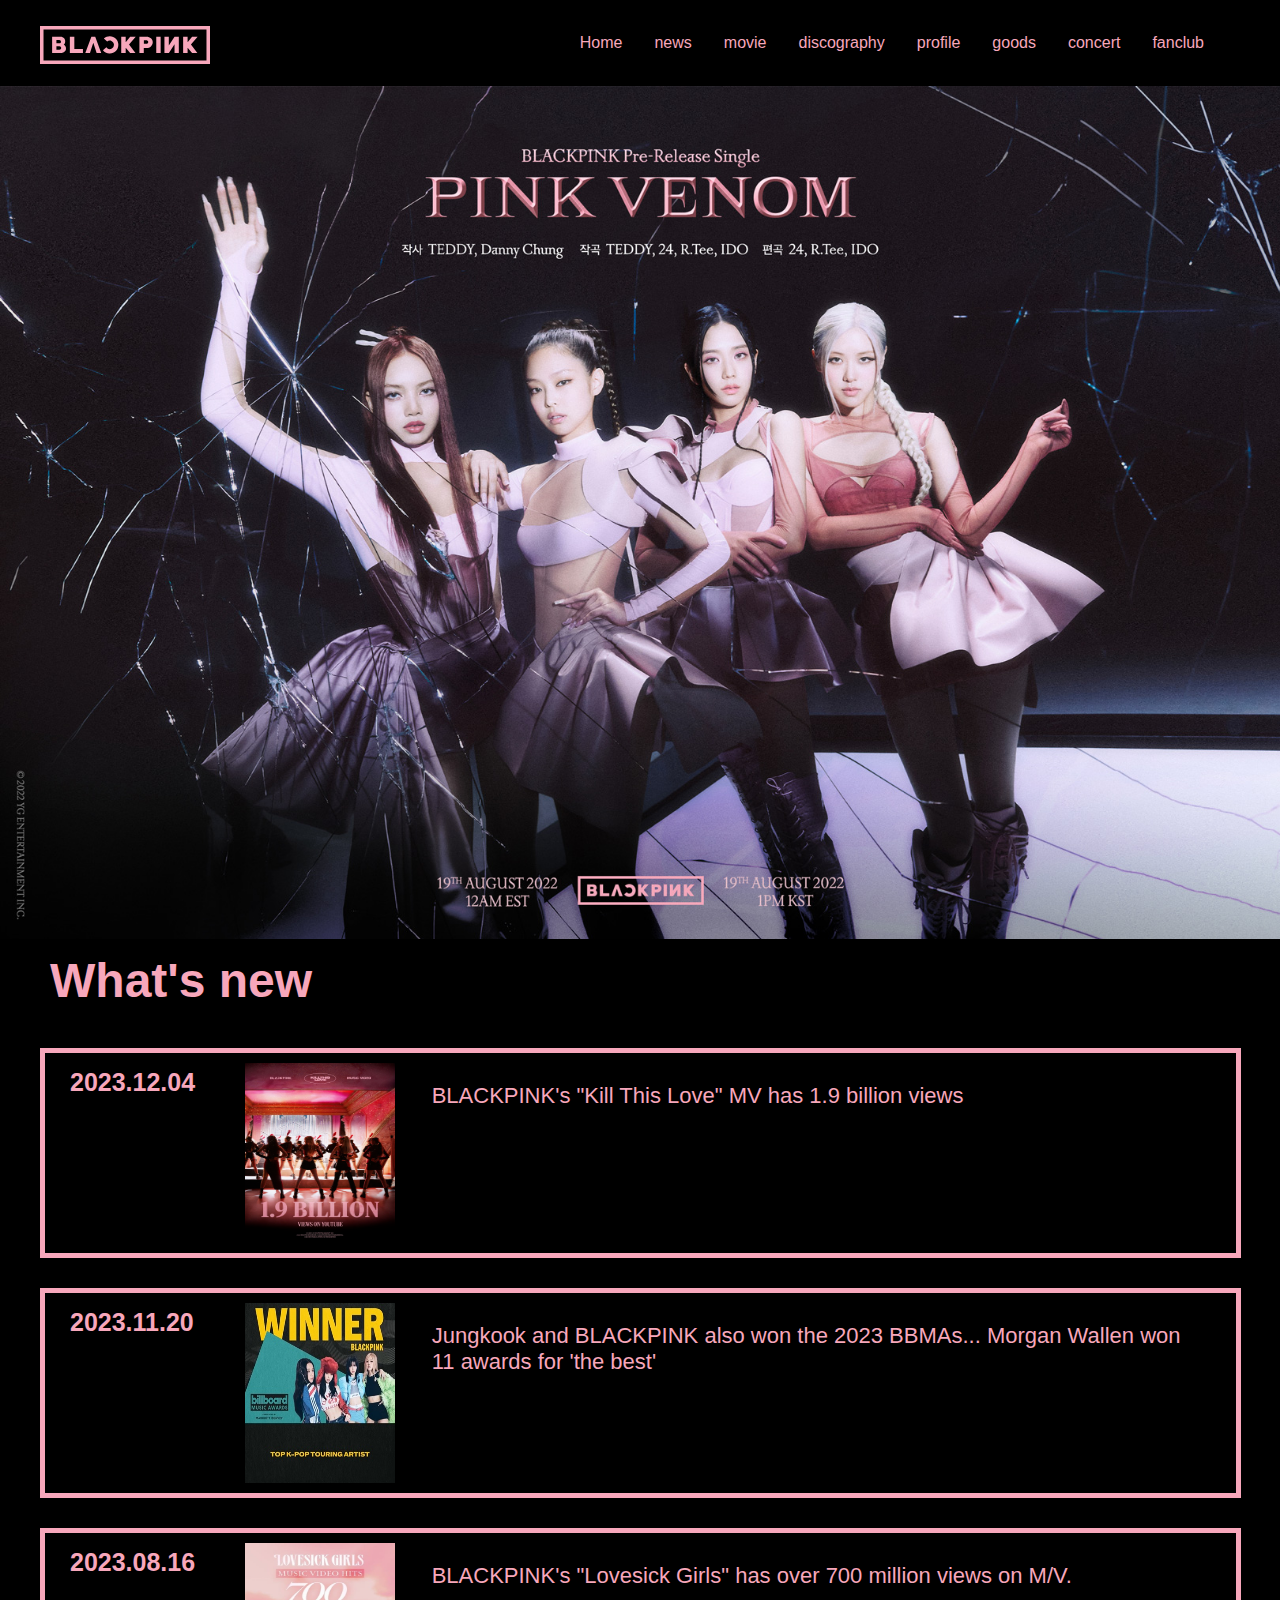
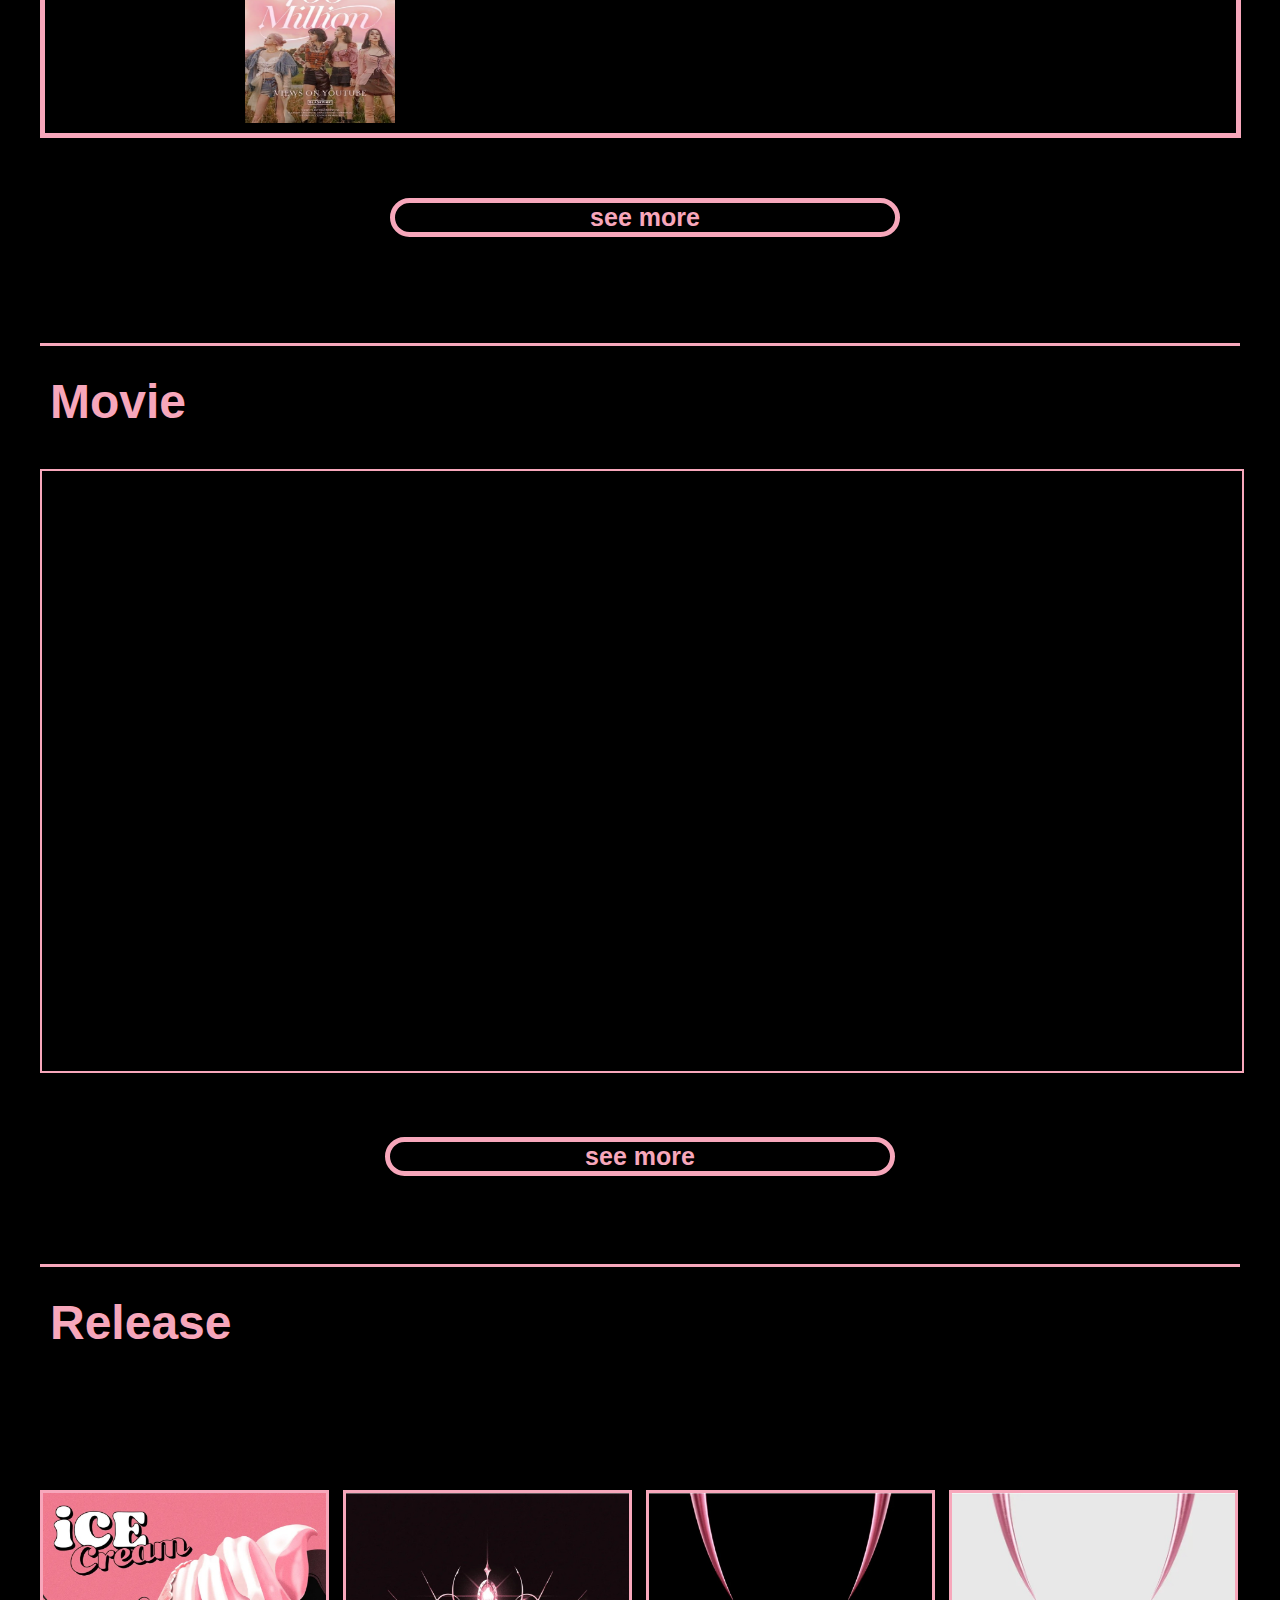
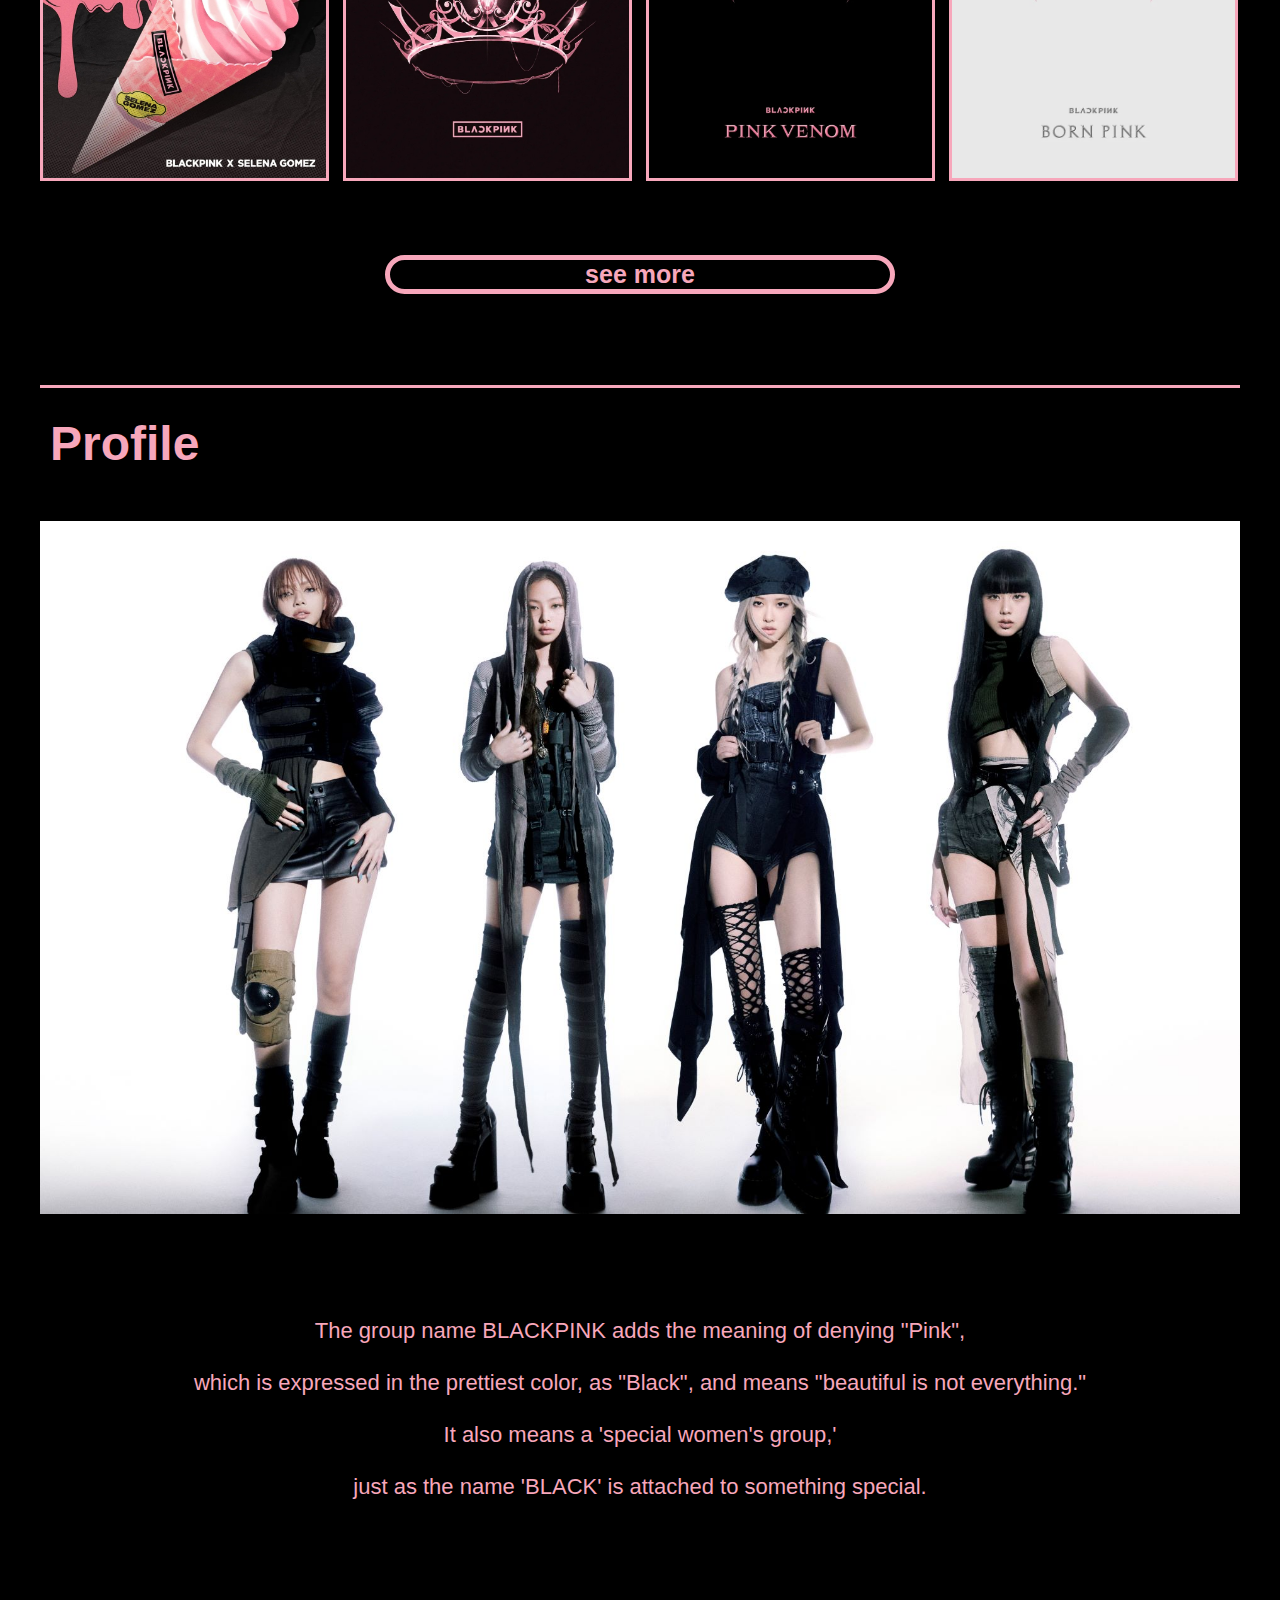
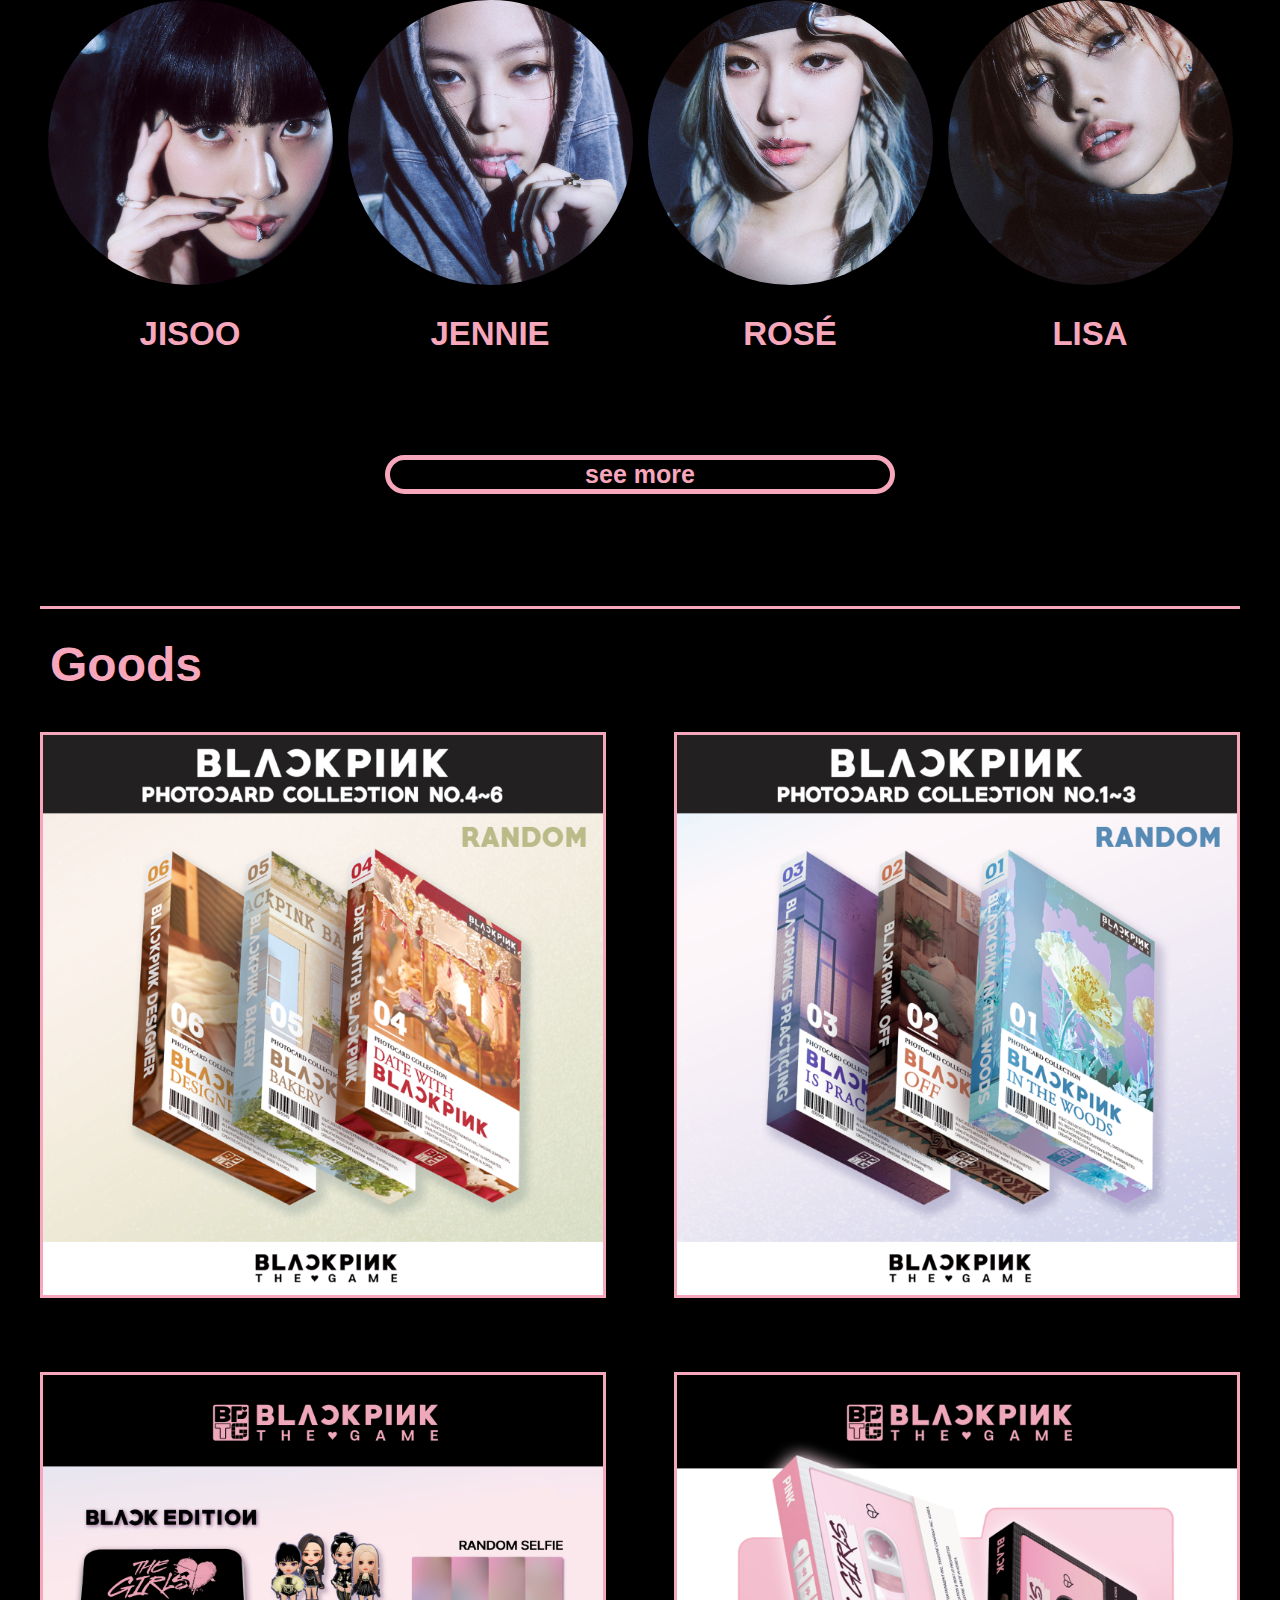
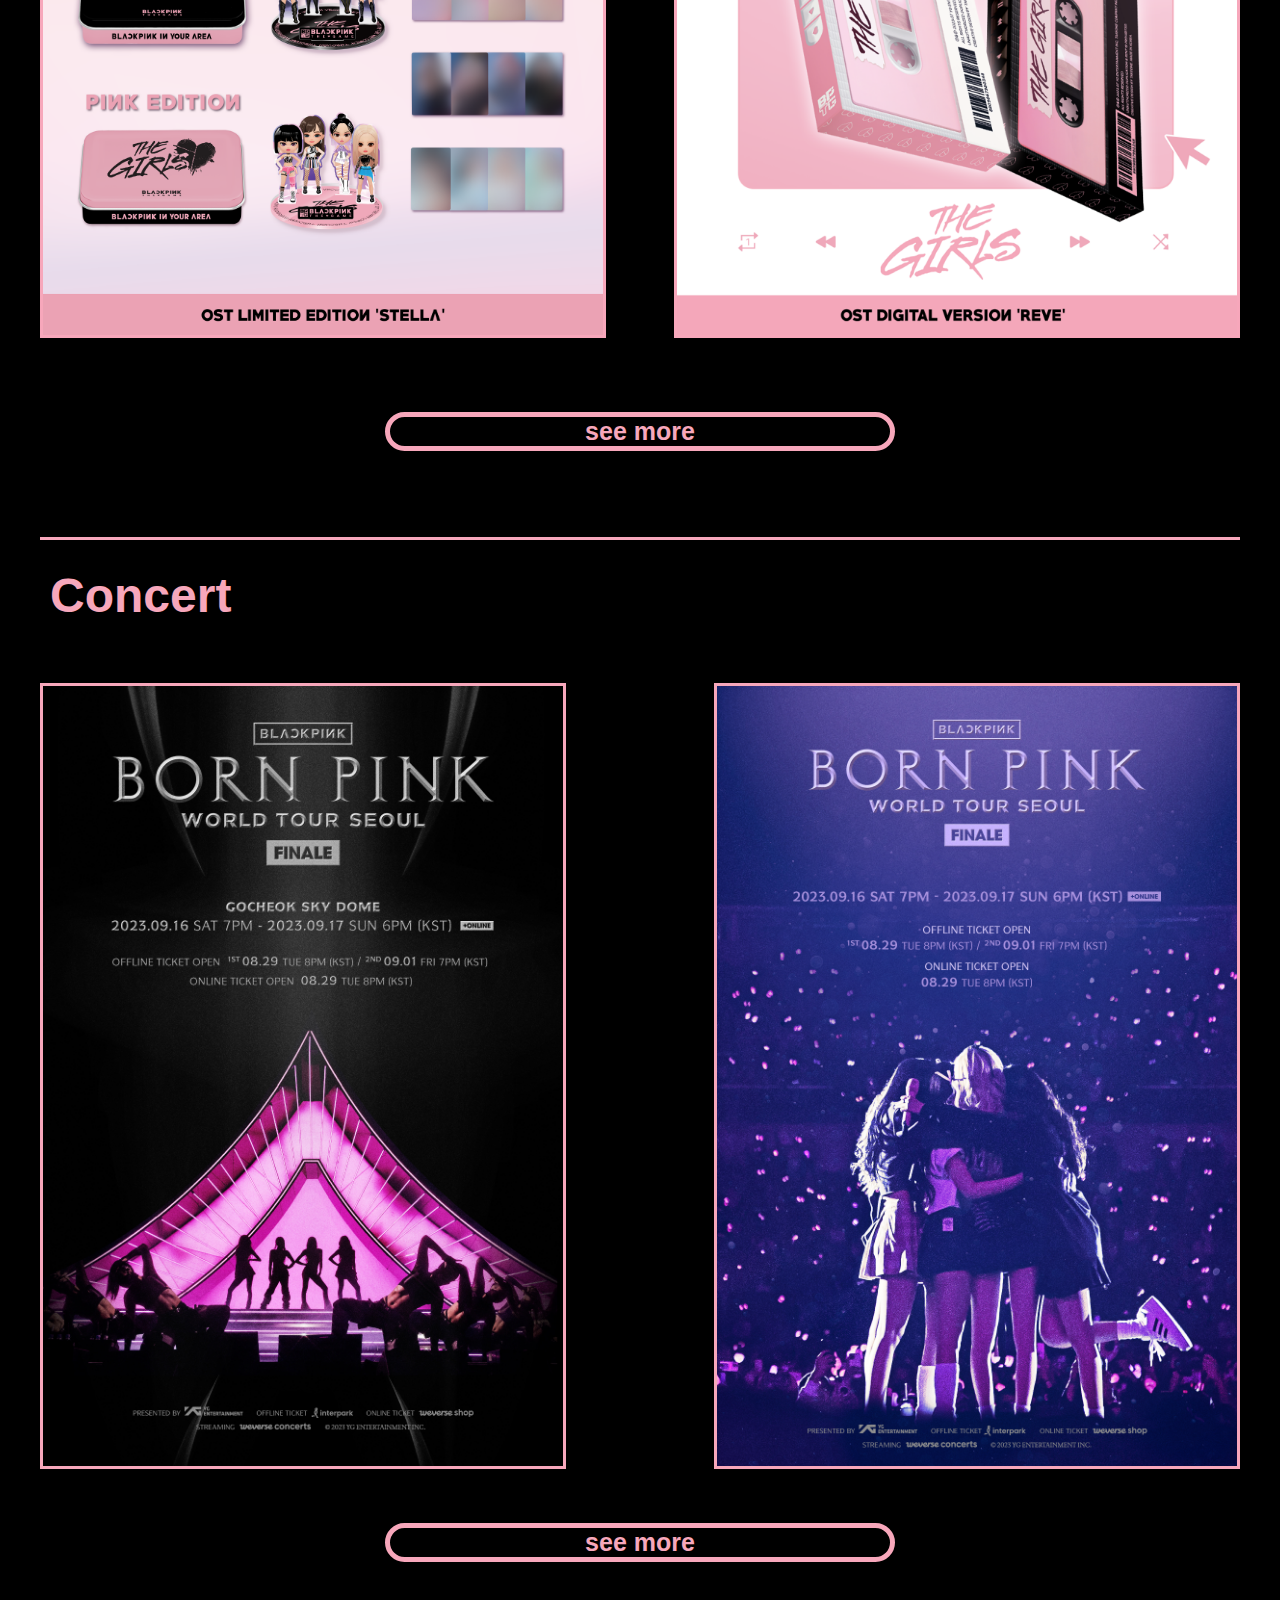
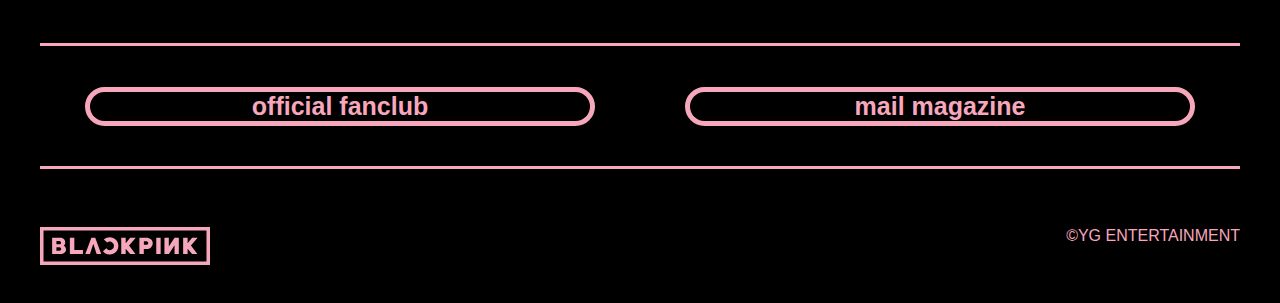
<file: index.html>
<!DOCTYPE html>
<html lang="ko">
<head>
         <meta charset="UTF-8">
         <meta name="viewport" content="width=device-width, initial-scale=1.0">
         <title>BLACKPINK</title>

         <link href="css/reset.css" rel="stylesheet">
         <link href="css/common.css" rel="stylesheet">
         <link href="css/blackpink.css" rel="stylesheet">

</head>
<body>
         <header>
                  <div id="logo"><img src="img/logo/logo.svg" alt="lo"></div>
                  <ul>
                           <li><a class="active" href="#home">Home</a></li>
                           <li><a href="#news">news</a></li>
                           <li><a href="#movie">movie</a></li>
                           <li><a href="#release">discography</a></li>
                           <li><a href="#profile">profile</a></li>
                           <li><a href="#goods">goods</a></li>
                           <li><a href="#concert">concert</a></li>
                           <li><a href="#fanclub">fanclub</a></li>
                  </ul>

         </header>
         <div id="slider">
            <img src="img/poto/pinkvenom.jpg" alt="pinkvenon" >
         </div>
         <section>
            
               <div id="news">
                  <h1>What's new</h1>
                  <a href="#">
                     <div class="news1">
         
                        <h3>2023.12.04</h3>
                        <img src="img/news/news1.png" alt="new">
                        <p>BLACKPINK's "Kill This Love" MV has 1.9 billion views</p>
         
         
                     </div>
                  </a>
                  <a href="#">
                     <div class="news1">
         
                        <h3>2023.11.20</h3>
                        <img src="img/news/news2.jpg" alt="new">
         
                        <p>
                           Jungkook and BLACKPINK also won the 2023 BBMAs... Morgan Wallen won 11 awards for 'the best'
                        </p>
         
                     </div>
                  </a>
         
                  <a href="#">
                     <div class="news1">
         
                        <h3>2023.08.16</h3>
                        <img src="img/news/news3.jpg" alt="new">
                        <p>
                           BLACKPINK's "Lovesick Girls" has over 700 million views on M/V.
                        </p>
         
                     </div>
                  </a>
                  <a href="#">
                  <div class="see">
                     
                        <H5>see more</H5>
                     
                  </div>
               </a>
               </div>
           
         
            <hr><br>
            
              
               <div id="movie">
                  <h1>Movie</h1>
                  <iframe width="1200" height="600"
                     src="https://www.youtube-nocookie.com/embed/jjFSRDUvETQ?si=FGdsgi9peFctSDMP&amp;start=1"
                     title="YouTube video player" 
                     allow="accelerometer; autoplay; clipboard-write; encrypted-media; gyroscope; picture-in-picture; web-share"
                     allowfullscreen></iframe>
                     <a href="#">
                     <div class="see">
                     <H5>see more</H5>
                  </div>
               </a>
               </div>
           
            <hr><br>
         
           
               
               <div id="release">
                  <h1>Release</h1>
                  <div class="rele">
                   <img src="img/album/album2.JPG" alt="alm">
                  </div>
                  <div class="rele">
                  <img src="img/album/album3.JPG" alt="alm">
                 </div>
                  <div class="rele">
                  <img src="img/album/album4.JPG" alt="alm">
                 </div>
                  <div class="rele">
                  <img src="img/album/album5.JPG" alt="alm">
                 </div>

                  <a href="blackpinkalbum.html">
                  <div class="see">
                     <H5>see more</H5>
                  </div>
                  </a>
               </div>     
            
         
            <hr><br>
         
            
            <div id="profile">
               <h1>Profile</h1>
               <div id="div1">
                  <img src="img/poto/blackpinkhp.jpg" alt="bp">
                  <div class="bpp">
                     The group name BLACKPINK adds the meaning of denying "Pink",<br><br> which is expressed in the prettiest color, as "Black", and means "beautiful is not everything."<br><br>
                     It also means a 'special women's group,'<br><br> just as the name 'BLACK' is attached to something special.
                  </div>
               </div>

               <div id="div2">
                <div class="box1">
                  <img src="img/jisoo/pinkvenjisoo.jpg" alt="bp">
                  
                </div>
                <div class="box2">
                  <img src="img/jennie/pinkvenjennie.jpg" alt="bp">
                  
                </div>
                <div class="box3">
                  <img src="img/rose/pinkvenrose.jpg" alt="bp">
                  
                </div>
                <div class="box4">
                  <img src="img/risa/pinkvenrisa.jpg" alt="bp">
                  
                </div>
               </div>
               
               <div id="div3">
               <div class="container">

               <div class="box"><h2>JISOO</h2></div>
                  
               <div class="box"><h2>JENNIE</h2></div>
                  
               <div class="box"><h2>ROSÉ</h2></div>

               <div class="box"><h2>LISA</h2></div>

               </div>
            </div>
               

                 
                 
                 <a href="blackpinkprofile.html">
                  <div class="see">
                     <H5>see more</H5>
                  </div>
               </a>
         
         
            </div>
            <hr><br>
            <div id="goods">
               <h1>Goods</h1>
               <div class="box">
                  <a href="#"><img src="img/goods/1.png" alt="gos"></a>
               </div>
               <div class="box">
                  <a href="#"><img src="img/goods/2.png" alt="gos"></a>
               </div>
               <div class="box">
                  <a href="#"><img src="img/goods/3.png" alt="gos"></a>
               </div>
               <div class="box">
                  <a href="#"><img src="img/goods/4.png" alt="gos"></a>
               </div>
               <a href="blackpinkgoods.html">
                  <div class="see">
                     <H5>see more</H5>
                  </div>
                  </a>
         
         
            </div>
            <hr><br>
            <div id="concert">
               <h1>Concert</h1>
               <div class="box">
                  <a href="#"><img src="img/concert/concert1.jpg" alt="bpcon"></a>
               </div>
               <div class="box">
                  <a href="#"><img src="img/concert/concert2.jpg" alt="bpcon"></a>
         
               </div>
               <a href="#">
                  <div class="see">
                     <H5>see more</H5>
                  </div>
                  </a>
         
         
            </div>
            
         </section>
         <footer>
            <hr>
            <div id="foo">
            <a href="#">
            <div class="see">
               <h5>official fanclub</h5>
            </div>
            </a>
            <a href="#">
            <div class="see">
               <h5>mail magazine</h5>
            </div>
            </a>
            </div>

            <hr>
               <div id="folo">
                  <div id="logo1"><img src="img/logo/logo.svg" alt="lo"></div>

                  <p>©YG ENTERTAINMENT</p>
               </div>
            

         </footer>
         
</body>
</html>
</file>
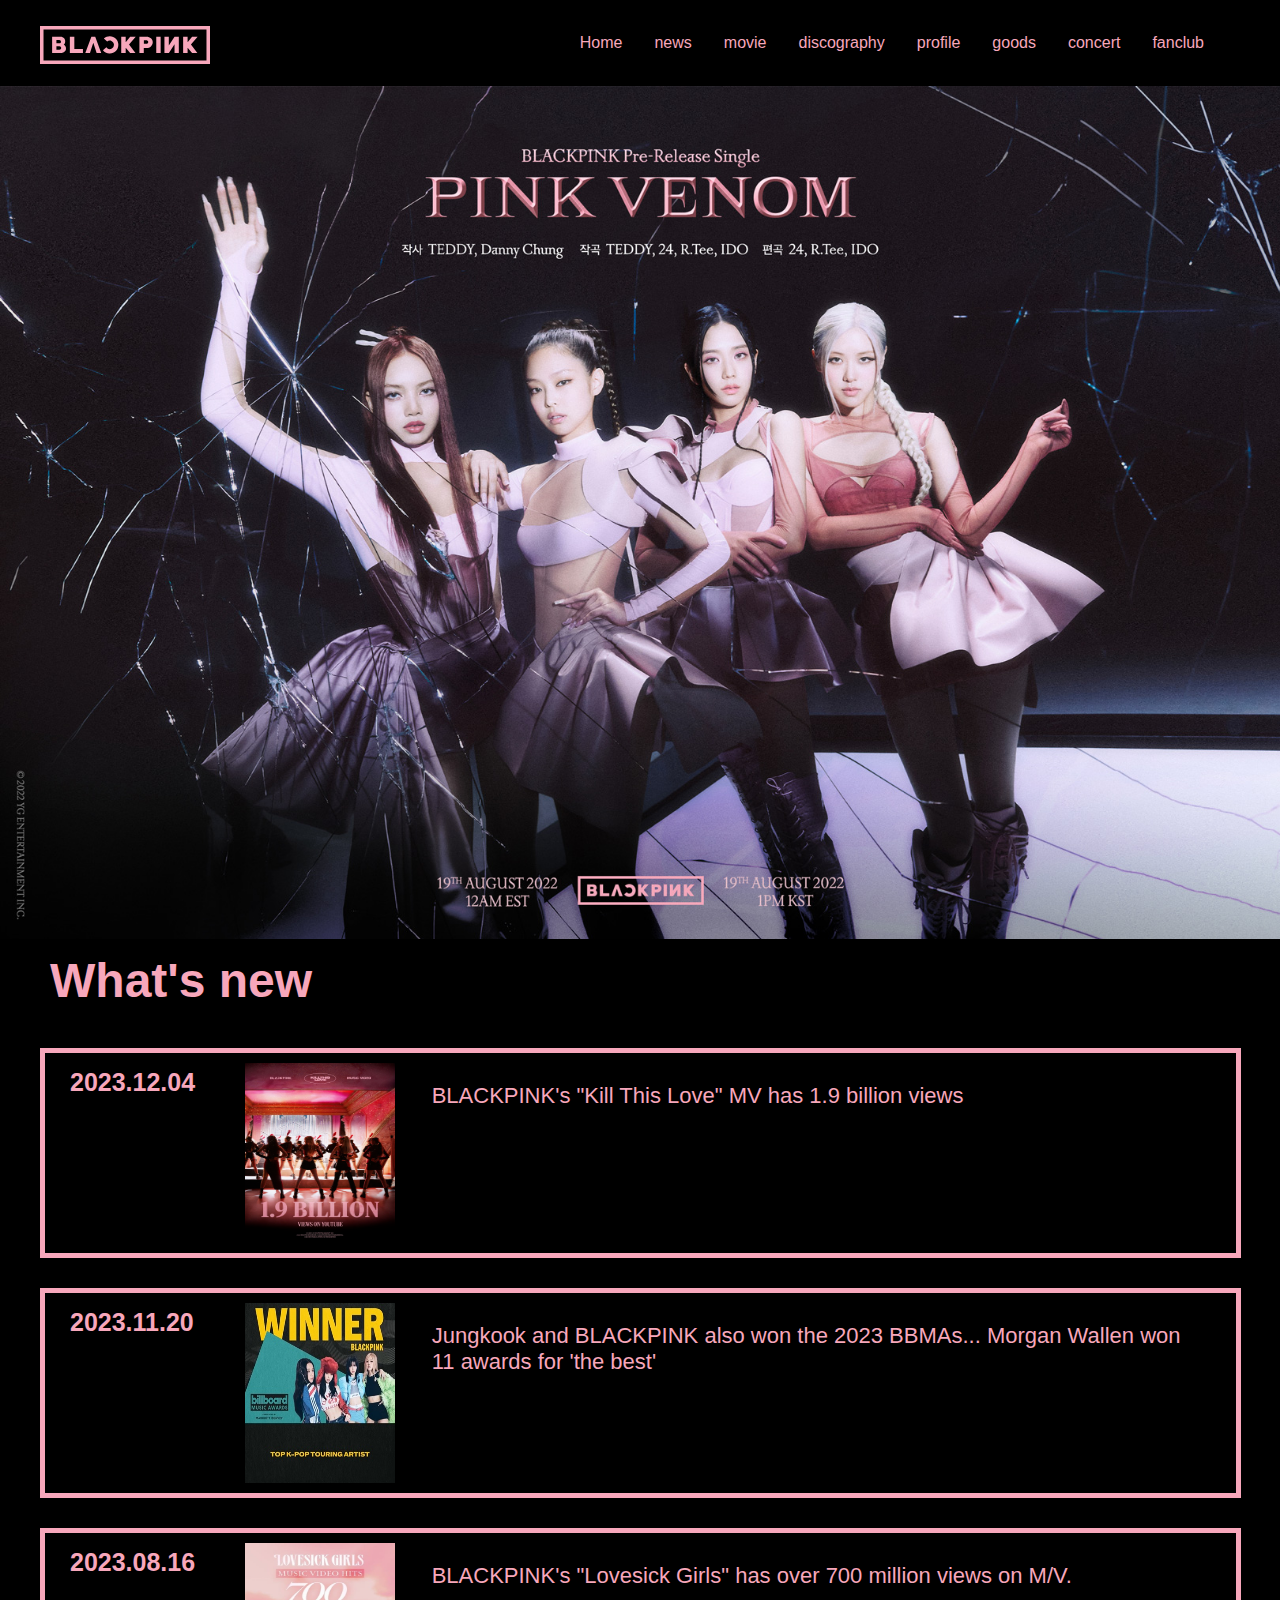
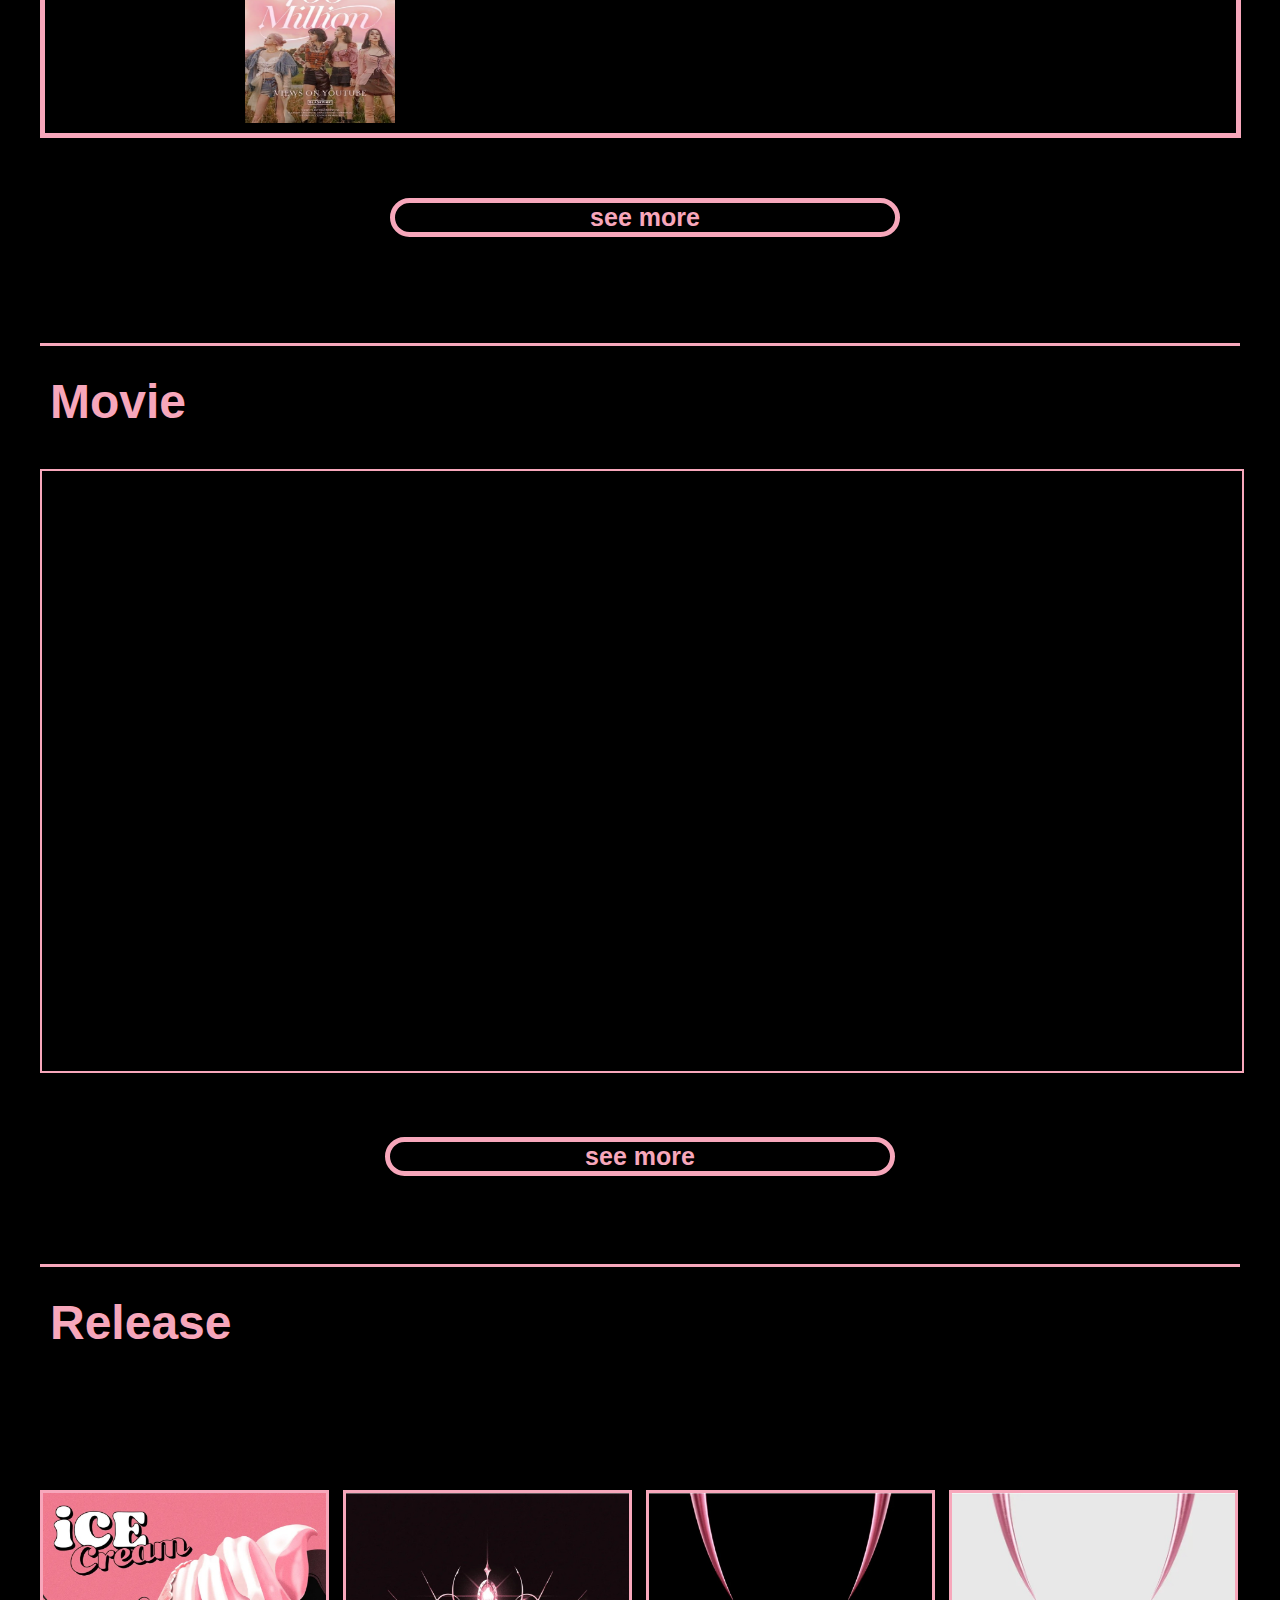
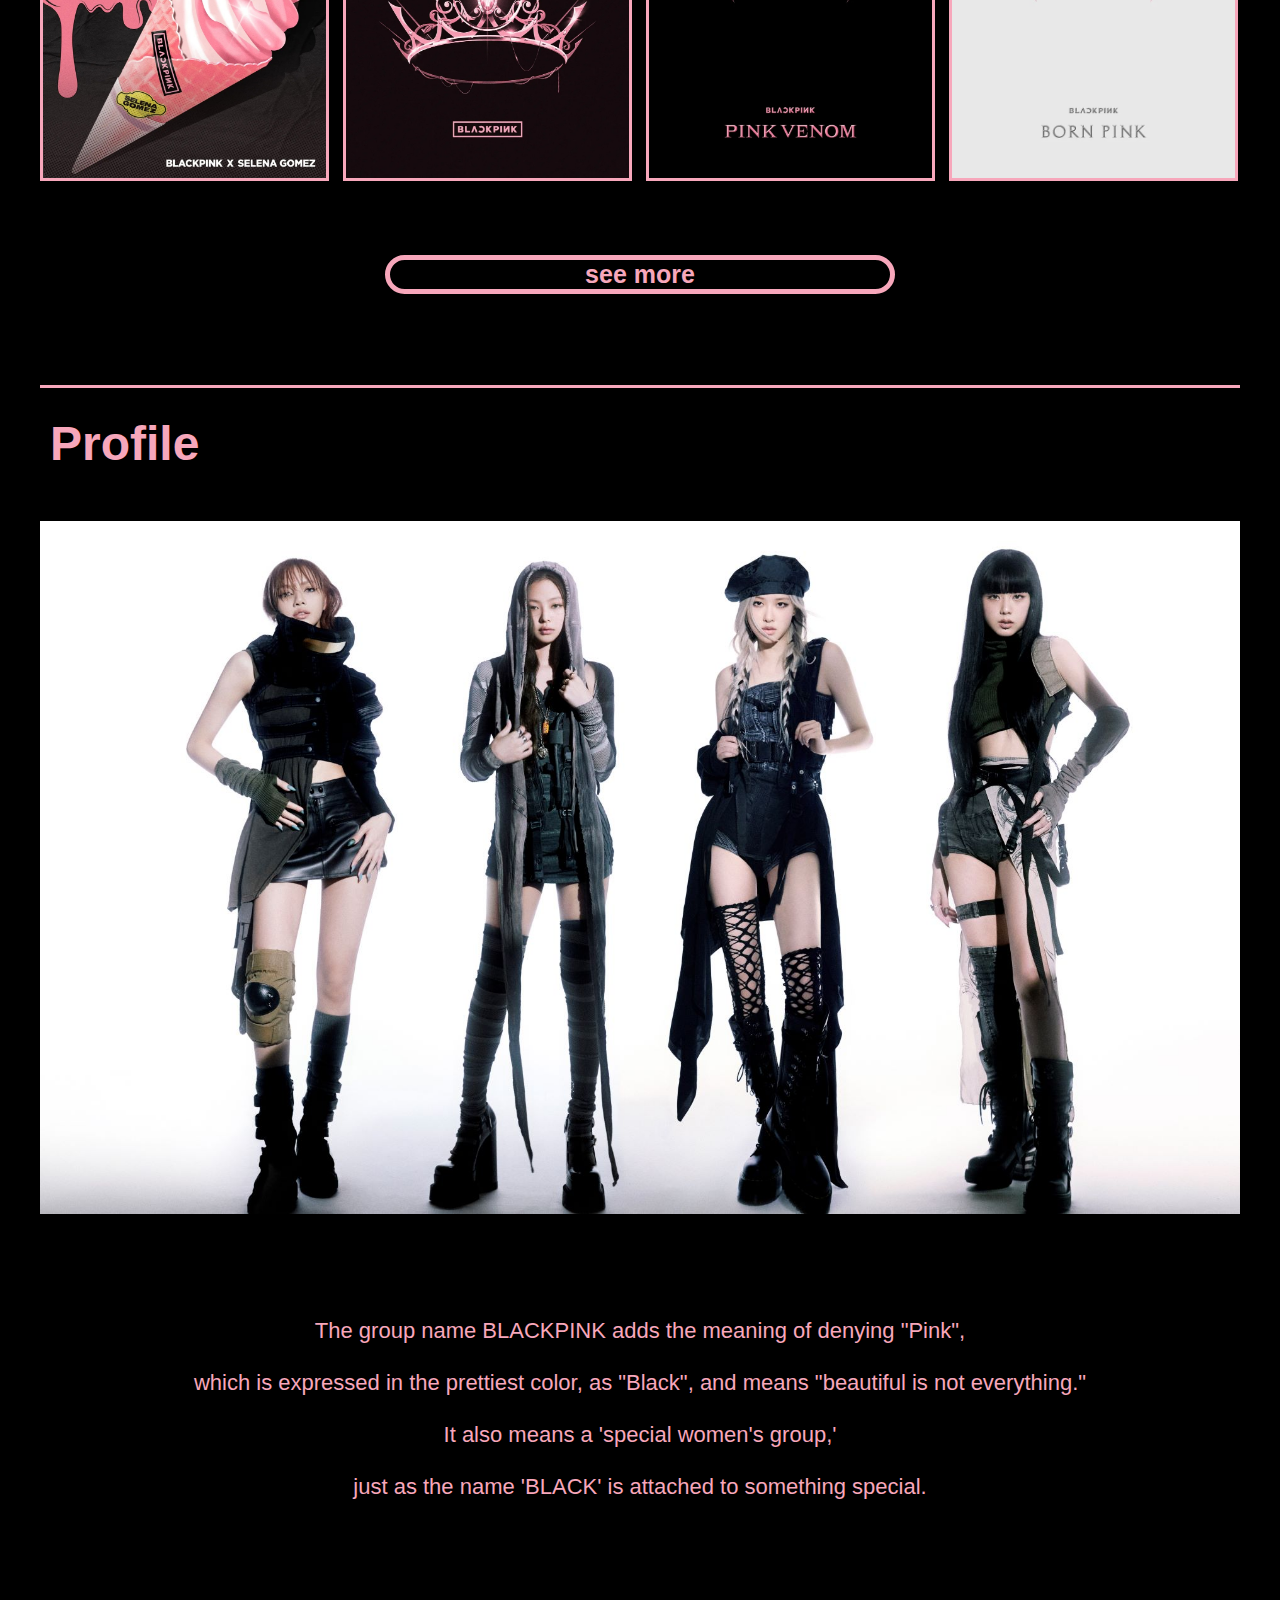
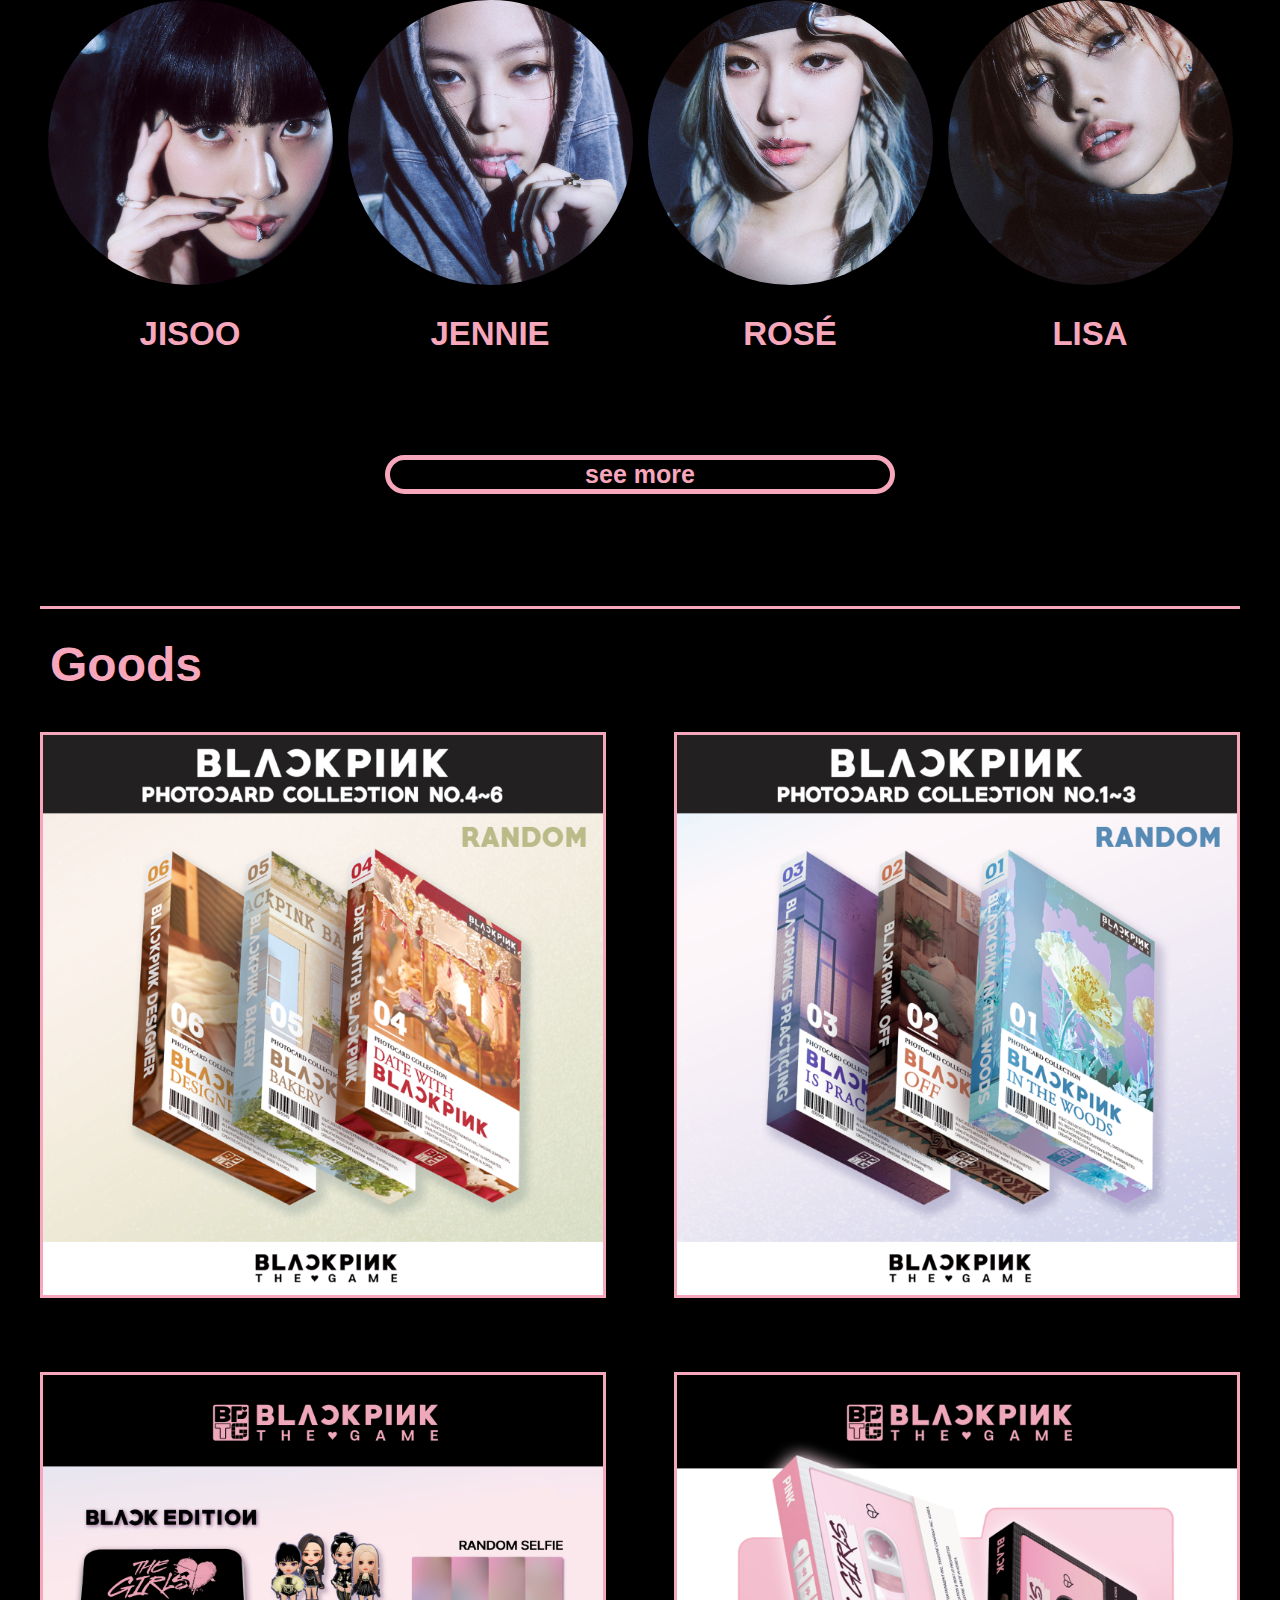
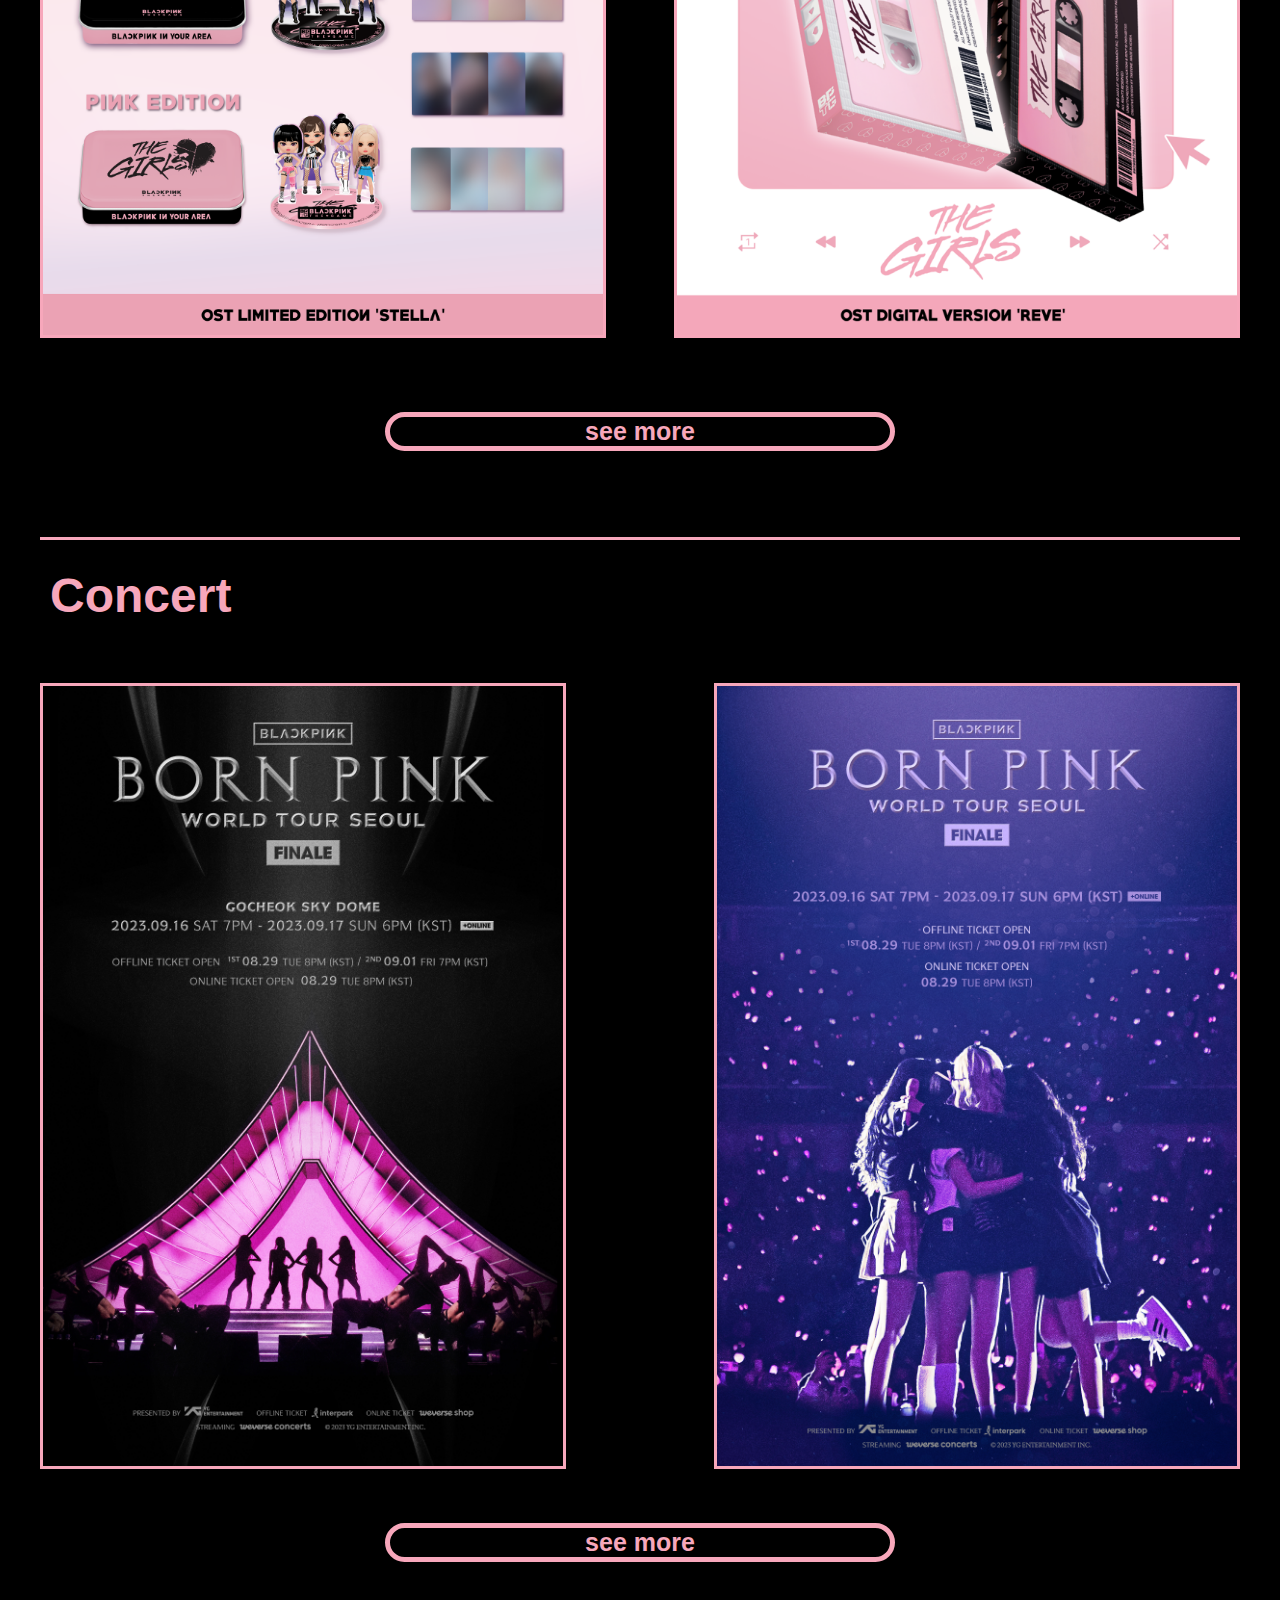
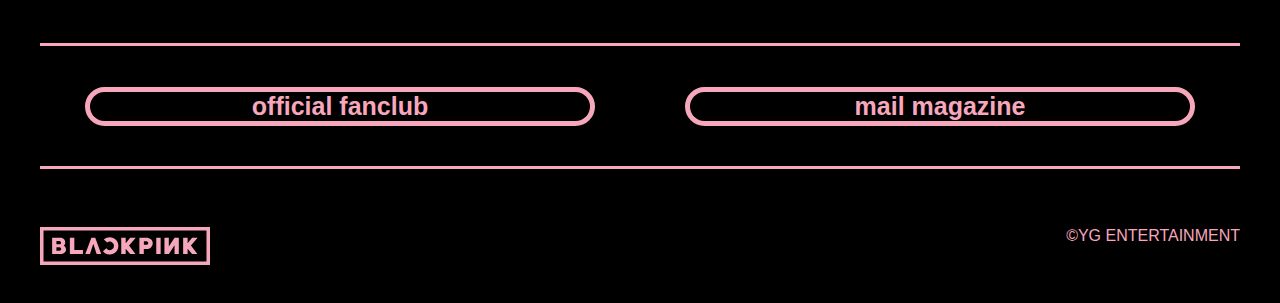
<file: blackpinkmain.html>
<!DOCTYPE html>
<html lang="ko">
<head>
         <meta charset="UTF-8">
         <meta name="viewport" content="width=device-width, initial-scale=1.0">
         <title>BLACKPINK</title>

         <link href="css/reset.css" rel="stylesheet">
         <link href="css/common.css" rel="stylesheet">
         <link href="css/blackpink.css" rel="stylesheet">

</head>
<body>
         <header>
                  <div id="logo"><img src="img/logo/logo.svg" alt="lo"></div>
                  <ul>
                           <li><a class="active" href="#home">Home</a></li>
                           <li><a href="#news">news</a></li>
                           <li><a href="#movie">movie</a></li>
                           <li><a href="#release">discography</a></li>
                           <li><a href="#profile">profile</a></li>
                           <li><a href="#goods">goods</a></li>
                           <li><a href="#concert">concert</a></li>
                           <li><a href="#fanclub">fanclub</a></li>
                  </ul>

         </header>
         <div id="slider">
            <img src="img/poto/pinkvenom.jpg" alt="pinkvenon" >
         </div>
         <section>
            
               <div id="news">
                  <h1>What's new</h1>
                  <a href="#">
                     <div class="news1">
         
                        <h3>2023.12.04</h3>
                        <img src="img/news/news1.png" alt="new">
                        <p>BLACKPINK's "Kill This Love" MV has 1.9 billion views</p>
         
         
                     </div>
                  </a>
                  <a href="#">
                     <div class="news1">
         
                        <h3>2023.11.20</h3>
                        <img src="img/news/news2.jpg" alt="new">
         
                        <p>
                           Jungkook and BLACKPINK also won the 2023 BBMAs... Morgan Wallen won 11 awards for 'the best'
                        </p>
         
                     </div>
                  </a>
         
                  <a href="#">
                     <div class="news1">
         
                        <h3>2023.08.16</h3>
                        <img src="img/news/news3.jpg" alt="new">
                        <p>
                           BLACKPINK's "Lovesick Girls" has over 700 million views on M/V.
                        </p>
         
                     </div>
                  </a>
                  <a href="#">
                  <div class="see">
                     
                        <H5>see more</H5>
                     
                  </div>
               </a>
               </div>
           
         
            <hr><br>
            
              
               <div id="movie">
                  <h1>Movie</h1>
                  <iframe width="1200" height="600"
                     src="https://www.youtube-nocookie.com/embed/jjFSRDUvETQ?si=FGdsgi9peFctSDMP&amp;start=1"
                     title="YouTube video player" 
                     allow="accelerometer; autoplay; clipboard-write; encrypted-media; gyroscope; picture-in-picture; web-share"
                     allowfullscreen></iframe>
                     <a href="#">
                     <div class="see">
                     <H5>see more</H5>
                  </div>
               </a>
               </div>
           
            <hr><br>
         
           
               
               <div id="release">
                  <h1>Release</h1>
                  <div class="rele">
                   <img src="img/album/album2.JPG" alt="alm">
                  </div>
                  <div class="rele">
                  <img src="img/album/album3.JPG" alt="alm">
                 </div>
                  <div class="rele">
                  <img src="img/album/album4.JPG" alt="alm">
                 </div>
                  <div class="rele">
                  <img src="img/album/album5.JPG" alt="alm">
                 </div>

                  <a href="blackpinkalbum.html">
                  <div class="see">
                     <H5>see more</H5>
                  </div>
                  </a>
               </div>     
            
         
            <hr><br>
         
            
            <div id="profile">
               <h1>Profile</h1>
               <div id="div1">
                  <img src="img/poto/blackpinkhp.jpg" alt="bp">
                  <div class="bpp">
                     The group name BLACKPINK adds the meaning of denying "Pink",<br><br> which is expressed in the prettiest color, as "Black", and means "beautiful is not everything."<br><br>
                     It also means a 'special women's group,'<br><br> just as the name 'BLACK' is attached to something special.
                  </div>
               </div>

               <div id="div2">
                <div class="box1">
                  <img src="img/jisoo/pinkvenjisoo.jpg" alt="bp">
                  
                </div>
                <div class="box2">
                  <img src="img/jennie/pinkvenjennie.jpg" alt="bp">
                  
                </div>
                <div class="box3">
                  <img src="img/rose/pinkvenrose.jpg" alt="bp">
                  
                </div>
                <div class="box4">
                  <img src="img/risa/pinkvenrisa.jpg" alt="bp">
                  
                </div>
               </div>
               
               <div id="div3">
               <div class="container">

               <div class="box"><h2>JISOO</h2></div>
                  
               <div class="box"><h2>JENNIE</h2></div>
                  
               <div class="box"><h2>ROSÉ</h2></div>

               <div class="box"><h2>LISA</h2></div>

               </div>
            </div>
               

                 
                 
                 <a href="blackpinkprofile.html">
                  <div class="see">
                     <H5>see more</H5>
                  </div>
               </a>
         
         
            </div>
            <hr><br>
            <div id="goods">
               <h1>Goods</h1>
               <div class="box">
                  <a href="#"><img src="img/goods/1.png" alt="gos"></a>
               </div>
               <div class="box">
                  <a href="#"><img src="img/goods/2.png" alt="gos"></a>
               </div>
               <div class="box">
                  <a href="#"><img src="img/goods/3.png" alt="gos"></a>
               </div>
               <div class="box">
                  <a href="#"><img src="img/goods/4.png" alt="gos"></a>
               </div>
               <a href="blackpinkgoods.html">
                  <div class="see">
                     <H5>see more</H5>
                  </div>
                  </a>
         
         
            </div>
            <hr><br>
            <div id="concert">
               <h1>Concert</h1>
               <div class="box">
                  <a href="#"><img src="img/concert/concert1.jpg" alt="bpcon"></a>
               </div>
               <div class="box">
                  <a href="#"><img src="img/concert/concert2.jpg" alt="bpcon"></a>
         
               </div>
               <a href="#">
                  <div class="see">
                     <H5>see more</H5>
                  </div>
                  </a>
         
         
            </div>
            
         </section>
         <footer>
            <hr>
            <div id="foo">
            <a href="#">
            <div class="see">
               <h5>official fanclub</h5>
            </div>
            </a>
            <a href="#">
            <div class="see">
               <h5>mail magazine</h5>
            </div>
            </a>
            </div>

            <hr>
               <div id="folo">
                  <div id="logo1"><img src="img/logo/logo.svg" alt="lo"></div>

                  <p>©YG ENTERTAINMENT</p>
               </div>
            

         </footer>
         
</body>
</html>
</file>
<file: css/common.css>
@charset "UTF-8";


  /* 헤더 */
  header{width: 1200px; height: 86px; margin: 0 auto;}
  /* header div{width: 150px; height: 120px; padding: 20px 20px;} */
  #logo img{width: 170px; height: 50px;  float: left; margin-top: 20px; background-repeat: no-repeat;}
  header div > img{float: left; margin-right: 10px; background-repeat: no-repeat;  background-size: contain;}
  ul{ list-style-type: none; list-style-position: inside; padding: 20px 20px; overflow: hidden; background-color: black; opacity: 1; border: 0; float: right;}
  li{float:left; border: 50px;}
  li a{display: block; color: #f7a7bb; transition: 0.5s; text-align: center; padding: 14px 16px; text-decoration: none;}
  li a:hover{background-color: #f7a7bb; color: black;}
    




                  /* 푸터 */
                  footer{width: 1200px; height: 254px; background-color: black; margin: 0 auto;} 
                  #folo{margin: 0 auto; width: 1200px ; height: 134px;display: flex; justify-content: space-between; align-items: center;}
                  #logo1 img{width: 170px; height: 50px;  float: left; margin-top: 20px; background-repeat: no-repeat;}
                  
                  footer div > img{float: left; margin-right: 10px; background-repeat: no-repeat;  background-size: contain;}
                  ul{ list-style-type: none; list-style-position: inside; padding: 20px 20px; overflow: hidden; background-color: black; opacity: 1; border: 0; float: right;}
      
      
                  #foo{width: 100%; height: 120px; margin: 0 auto; display: flex; justify-content: space-around; align-items: center;}
      
                  #foo .see h5{clear: both;  border: 5px solid #f7a7bb; border-radius: 50px; width: 500px; text-align: center; margin: 0 auto; font-size: 25px; color: #f7a7bb;}
                  #foo .see h5:hover{opacity: 1; background: #f7a7bb; color: black;}
      
                  #foo .see h5{clear: both;  border: 5px solid #f7a7bb; border-radius: 50px; width: 500px; text-align: center; margin: 0 auto; font-size: 25px; color: #f7a7bb;}
                  #foo .see h5:hover{opacity: 1; background: #f7a7bb; color: black;}
                  hr{ border: 0;background-color: #f7a7bb; height: 3px; width: 100%; }
</file>
<file: css/blackpink.css>
@charset "UTF-8";

        /* 슬라이더 */
        #slider{width: 100%; margin: 0 auto;}
        #slider img{width: 100%;}
        
        /* 섹션 */
        
        section{width: 1200px;  height: 7100px; background-color: black; margin: 0 auto;}
        h1{margin: 10px; padding: 0; font-size: 48px;}
        hr{ border: 0;background-color: #f7a7bb; height: 3px; width: 100%; }
        
        
        /* 뉴스 */
        #news .news1 h3{font-size: 25px; box-sizing: border-box; padding: 15px 25px; color: #f7a7bb;  position: absolute;}
        #news {width: 1200px; height: 1000px; float: left; margin: 0 auto;}
        #news div{margin-top: 30px;}
        #news .news1{float: left; clear: none;  width: 1190.5px; border: 5px solid #f7a7bb; height: 200px; position: relative;
        background-color: black; transition-duration: 1s,1s; background-repeat: no-repeat; background-size: contain;}
        #news .news1:hover::after{ background: #f7a7bb; transition: 0.1s, 0.1s; opacity: 0.7;}
        
        #news .news1::after{content: ''; position: absolute; top: 0; left: 0; width: 100%; height: 100%; }
        #news .see{float: inline-start; margin: 60px 0 60px 350px;}
        
        #news .news1 img{width: 150px; height: 180px; margin: 10px 0 0 200px; clear: both;}
        /* #news> .news1:after{content: ""; display: block; clear: both;}   */
        #news .news1 p{font-size: 22px;  clear: right; float:right;  width: 65%;
           padding: 30px 30px; color: #f7a7bb;}
        #news .see h5{font-size: 25px;clear: both;  border: 5px solid #f7a7bb; border-radius: 50px; width: 500px;
            text-align: center; margin: 0 auto; color: #f7a7bb;}
        #news .see h5:hover{opacity: 1; background: #f7a7bb; color: black;}
        

         
         /* 무비 */
        #movie{width: 1200px; height: 900px; background-color: black; float: left; margin: 0 auto; }
        #movie iframe{margin-top: 30px;margin-bottom: 60px; border: 2px solid #f7a7bb;}
        #movie>.see h5{font-size: 25px;}
        
        
        #movie .see h5{clear: both;  border: 5px solid #f7a7bb; border-radius: 50px; width: 500px; text-align: center; margin: 0 auto; font-size: 25px; color: #f7a7bb;}
        /* .smore[type=button]:checked::after{clear: both;  border: 5px solid #f7a7bb; border-radius: 50px; width: 500px; text-align: center; margin: 0 auto;} */
        #movie .see h5:hover{opacity: 1; background: #f7a7bb; color: black;}


        /* 앨범 */
        #release{width: 1200px; height: 700px;background-color: black; float: left; margin: 0 auto; }
        #release> h1{margin-bottom: 60px;}
        #release> .rele{width: 283px; height: 285px; float: left; background-color: #f7a7bb;}
        #release> .rele img{width: 283px; height: 285px; border: 3px solid #f7a7bb;background-color: #f7a7bb; }
        #release> .rele img:hover{opacity: 0.1; background: #f7a7bb;}

        #release> div:nth-of-type(1){margin: 80px 0 80px 0;}
        #release> div:nth-of-type(2){margin: 80px 0 15px 20px;}
        #release> div:nth-of-type(3){margin: 80px 0 15px 20px;}
        #release> div:nth-of-type(4){margin: 80px 0 0 20px;}

        #release .see h5{clear: both;  border: 5px solid #f7a7bb; border-radius: 50px; width: 500px; text-align: center; margin: 0 auto; font-size: 25px; color: #f7a7bb;}
        #release .see h5:hover{opacity: 1; background: #f7a7bb; color: black;}



        /* 프로필 */
        #profile{width: 1200px; height: 1800px;background-color: black; float: left; margin: 0 auto; position: relative;}
        h2{color: #f7a7bb;}

        #profile #div1 img{width: 1200px; height: 100%; margin-top: 40px;}
        #div1 .bpp{text-align: center; font-size: 22px; padding: 100px;}

        #div2{display: flex; justify-content: space-around; margin-bottom: 30px;}

        .box1{width: 285px; height: 285px; border-radius: 70%; overflow: hidden;}
        .box1 img{width: 100%; height: 100%; object-fit: cover;}
        .box1 h2{color: #f7a7bb; font-size: 25px;}

        .box2{width: 285px; height: 285px; border-radius: 70%; overflow: hidden;}
        .box2 img{width: 100%; height: 100%; object-fit: cover;}
        
        .box3{width: 285px; height: 285px; border-radius: 70%; overflow: hidden;}
        .box3 img{width: 100%; height: 100%; object-fit: cover;}
        
        .box4{width: 285px; height: 285px; border-radius: 70%; overflow: hidden;}
        .box4 img{width: 100%; height: 100%; object-fit: cover;}

        #div3 .container{width: 100%; height: 80px; margin-bottom: 60px; display: flex; justify-content: space-between; text-align: center; font-size: 22px;}

        #div3 .container>.box{width: 50%; height: 50%;}

        #profile .see h5{clear: both;  border: 5px solid #f7a7bb; border-radius: 50px; width: 500px; text-align: center; margin: 0 auto; font-size: 25px; color: #f7a7bb;}
        #profile .see h5:hover{opacity: 1; background: #f7a7bb; color: black;}



       /* #notice{float: left; margin: 0 auto; border-radius: 250px;}
        .prod-list .caption{position: absolute; top: 200px; width: 300px; height: 500px; padding-top: 20px; border-radius: 250px;
        background: rgba(0.3, 0, 0, 0.6); opacity: 0; -moz-transition: all 0.2s ease-in-out; -o-transition: all 0.2s ease-in-out;
     -webkit-transition: all 0.2s ease-in-out; transition: all 0.2s ease-in-out; z-index: 10; }
     .prod-list li:hover .caption{opacity: 1; -moz-transform: translateY(-200px); -ms-transform: translateY(-200px); 
     -o-transform: translateY(-200px); -webkit-transform: translateY(-200px); transform: translateY(-200px);} */
       

       /* 굿즈 */
       #goods{width: 1200px; height: 1500px; background-color: black; clear: both;}
       #goods>.box{width: 560px; height: 560px; float: left; background-color: #f7a7bb;}  
       #goods>.box img{width: 560px; height: 560px; border: 3px solid #f7a7bb;} 
       #goods>.box img:hover{opacity: 0.1;}
       
       #goods> div:nth-of-type(1){margin: 30px 0 0 0;}
       #goods> div:nth-of-type(2){margin: 30px 0 0 74px;}
       #goods> div:nth-of-type(3){margin: 80px 0 0 0;}
       #goods> div:nth-of-type(4){margin: 80px 0 80px 74px;}

       #goods .see h5{clear: both;  border: 5px solid #f7a7bb; border-radius: 50px; width: 500px; text-align: center; margin: 0 auto; font-size: 25px; color: #f7a7bb;}
       #goods .see h5:hover{opacity: 1; background: #f7a7bb; color: black;}


       /* 공연 */
       #concert{width: 1200px; height: 1100px; background-color: black;}
       #concert>.box{width: 520px; height: 780px; float: left;  background-color: #f7a7bb;}
       #concert> .box img{width: 100%; border: 3px solid #f7a7bb;}
       #concert> .box img:hover{opacity: 0.1;}

       #concert> div:nth-of-type(1){margin: 50px 0 0 0;}
       #concert> div:nth-of-type(2){margin: 50px 0 60px 154px;}

       #concert .see h5{clear: both;  border: 5px solid #f7a7bb; border-radius: 50px; width: 500px; text-align: center; margin: 0 auto; font-size: 25px; color: #f7a7bb;}
       #concert .see h5:hover{opacity: 1; background: #f7a7bb; color: black;}
</file>
